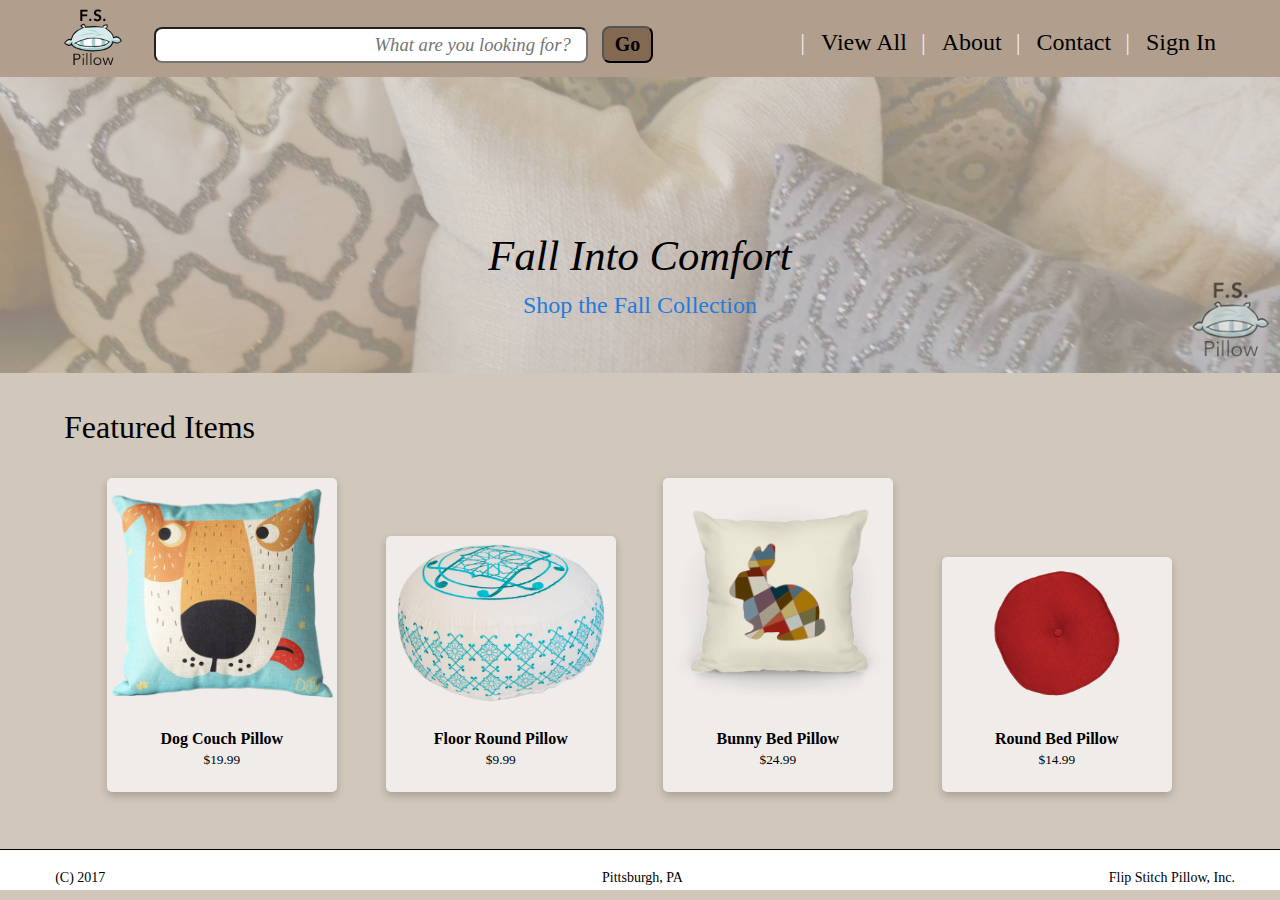
<file: index.html>
<!-- 
Jordan Stapinski (jstapins) 
CMU 05-430 A3
index.html

The index (home) page for the Flip Stitch Pillow site

Note: F.S. Pillow is Flip Stitch Pillow
-->

<!doctype HTML>
<html>
  <head>
    <link rel="stylesheet" type="text/css" href="style.css">
  </head>
  
  <body>
    <!-- 
    Background Image Rendering
    Doing this before rendering Nav due to overlay issues
     -->
    <div class="bg-img">
      <img src="src/splash_pillows.png">
      <div class="centered">
        <p class="center-text">Fall Into Comfort</p>
      </div>
      <div class="centered">
        <a href="items.html">
          <p class="under-text">Shop the Fall Collection</p>
        </a>
      </div>
    </div>

    <!-- 
    Rendering the Nav bar
    Logo - Search Bar - Menu Options
     -->
    <nav>
      <div class="container">
        <!-- Logo back to index.html -->
        <a href="index.html">
          <img src="src/logo.png" class="top-logo">
        </a>
        <!-- Non-functional search bar -->
        <div class='search-bar'>
          <input type="text" name="search" placeholder="What are you looking for? ">
          <button onclick="alert('Sorry, search not added!');"><b>Go</b></button>
        </div>
        <!-- Links to other pages (only View All is functional) -->
        <div class='nav-right'>
          <ul>
            <li><a href="items.html">View All</a></li>
            <li><a href="about.html">About</a></li>
            <li><a href="">Contact</a></li>
            <li><a onclick="alert('Sorry, sign in not added!');">Sign In</a></li>
          </ul>
        </div>
      </div>
    </nav>

    <div class="container">
      <p class="callout-text"> Featured Items </p>
      <!-- Cards for showing featured items -->
      <a href="items_2.html">
        <div class="card">
          <img src="src/dog_couch.png">
            <p class='item-text'><b>Dog Couch Pillow</b></p> 
            <p class='price-text'>$19.99</p> 
        </div>
      </a>

      <div class="card">
        <img src="src/floor_round.png">
          <p class='item-text'><b>Floor Round Pillow</b></p> 
          <p class='price-text'>$9.99</p> 
      </div>

      <a href="items_1.html">
        <div class="card">
          <img src="src/bunny_bed.png">
            <p class='item-text'><b>Bunny Bed Pillow</b></p> 
            <p class='price-text'>$24.99</p> 
        </div>
      </a>

      <div class="card">
        <img src="src/round_bed.png">
          <p class='item-text'><b>Round Bed Pillow</b></p> 
          <p class='price-text'>$14.99</p> 
      </div>

    </div>
  </body>

  <!-- Basic footer -->
  <footer>
    <div class=left-text>(C) 2017</div>
    <div class="centered">Pittsburgh, PA</div>
    <div class="right-text">Flip Stitch Pillow, Inc.</span>
  </footer>


</html>
</file>
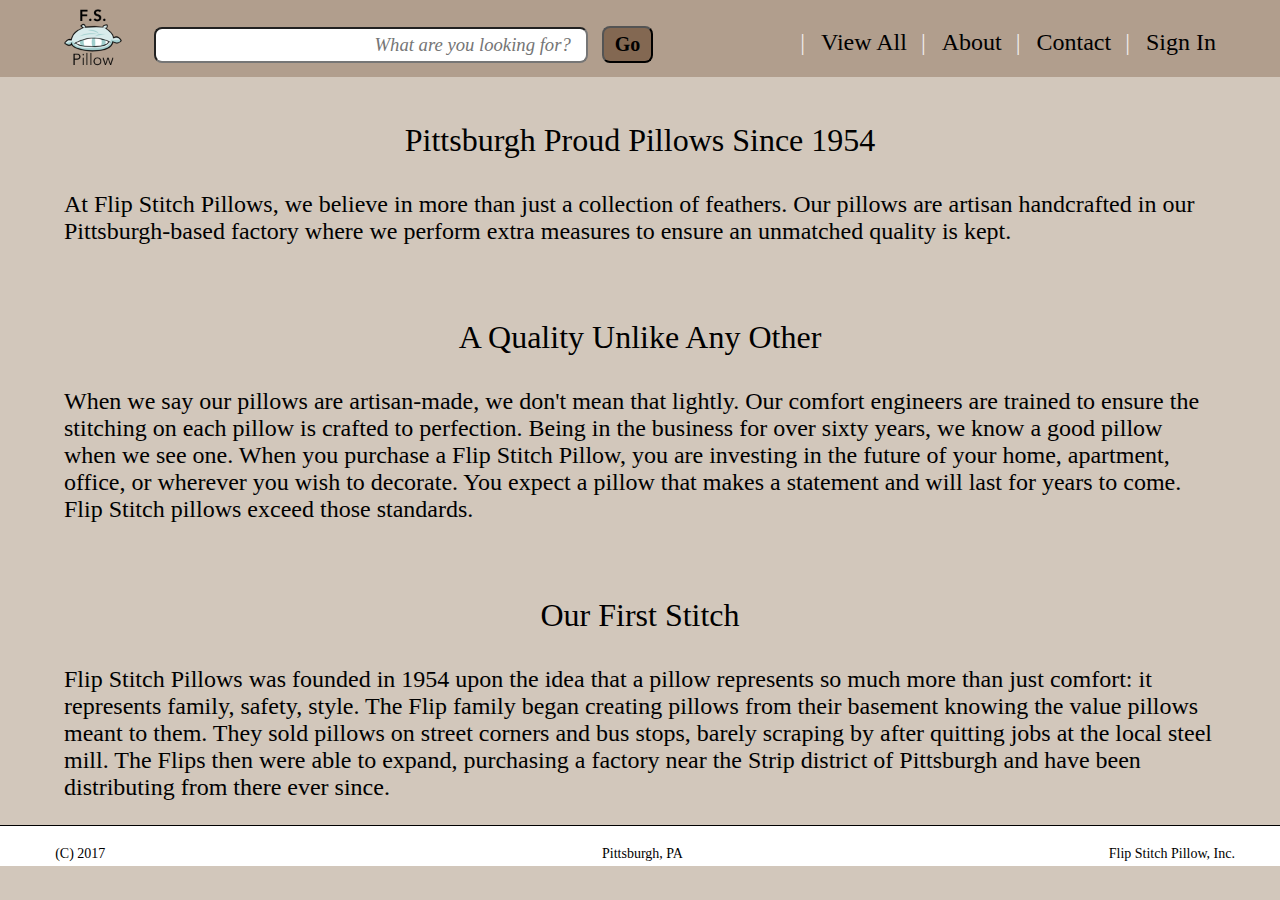
<file: about.html>
<!-- 
Jordan Stapinski (jstapins) 
CMU 05-430 A3
index.html

The index (home) page for the Flip Stitch Pillow site

Note: F.S. Pillow is Flip Stitch Pillow
-->

<!doctype HTML>
<html>
  <head>
    <link rel="stylesheet" type="text/css" href="style.css">
  </head>
  
  <body>

    <!-- 
    Rendering the Nav bar
    Logo - Search Bar - Menu Options
     -->
    <nav>
      <div class="container">
        <!-- Logo back to index.html -->
        <a href="index.html">
          <img src="src/logo.png" class="top-logo">
        </a>
        <!-- Non-functional search bar -->
        <div class='search-bar'>
          <input type="text" name="search" placeholder="What are you looking for? ">
          <button onclick="alert('Sorry, search not added!');"><b>Go</b></button>
        </div>
        <!-- Links to other pages (only View All is functional) -->
        <div class='nav-right'>
          <ul>
            <li><a href="items.html">View All</a></li>
            <li><a href="about.html">About</a></li>
            <li><a href="">Contact</a></li>
            <li><a onclick="alert('Sorry, sign in not added!');">Sign In</a></li>
          </ul>
        </div>
      </div>
    </nav>

    <div class="top-nav-separator"></div>
    <div class="container">
      <p class="callout-text center-align">Pittsburgh Proud Pillows Since 1954</p>
      <p class="customize-text">
        At Flip Stitch Pillows, we believe in more than just a collection of
        feathers. Our pillows are artisan handcrafted in our Pittsburgh-based factory
        where we perform extra measures to ensure an unmatched quality is kept.
      </p> 
      <br/>
      <p class="callout-text center-align">A Quality Unlike Any Other</p>
      <p class="customize-text">
        When we say our pillows are artisan-made, we don't mean that lightly. Our
        comfort engineers are trained to ensure the stitching on each pillow is
        crafted to perfection. Being in the business for over sixty years, we know
        a good pillow when we see one. When you purchase a Flip Stitch Pillow, you
        are investing in the future of your home, apartment, office, or wherever you
        wish to decorate. You expect a pillow that makes a statement and will last for
        years to come. Flip Stitch pillows exceed those standards.
      </p>
      <br/>
      <p class="callout-text center-align">Our First Stitch</p>
      <p class="customize-text">
        Flip Stitch Pillows was founded in 1954 upon the idea that a pillow represents
        so much more than just comfort: it represents family, safety, style. The Flip
        family began creating pillows from their basement knowing the value pillows
        meant to them. They sold pillows on street corners and bus stops, barely
        scraping by after quitting jobs at the local steel mill. The Flips then
        were able to expand, purchasing a factory near the Strip district of
        Pittsburgh and have been distributing from there ever since.
      </p>      
    </div>


  </body>

  <!-- Basic footer -->
  <footer>
    <div class=left-text>(C) 2017</div>
    <div class="centered">Pittsburgh, PA</div>
    <div class="right-text">Flip Stitch Pillow, Inc.</span>
  </footer>


</html>
</file>
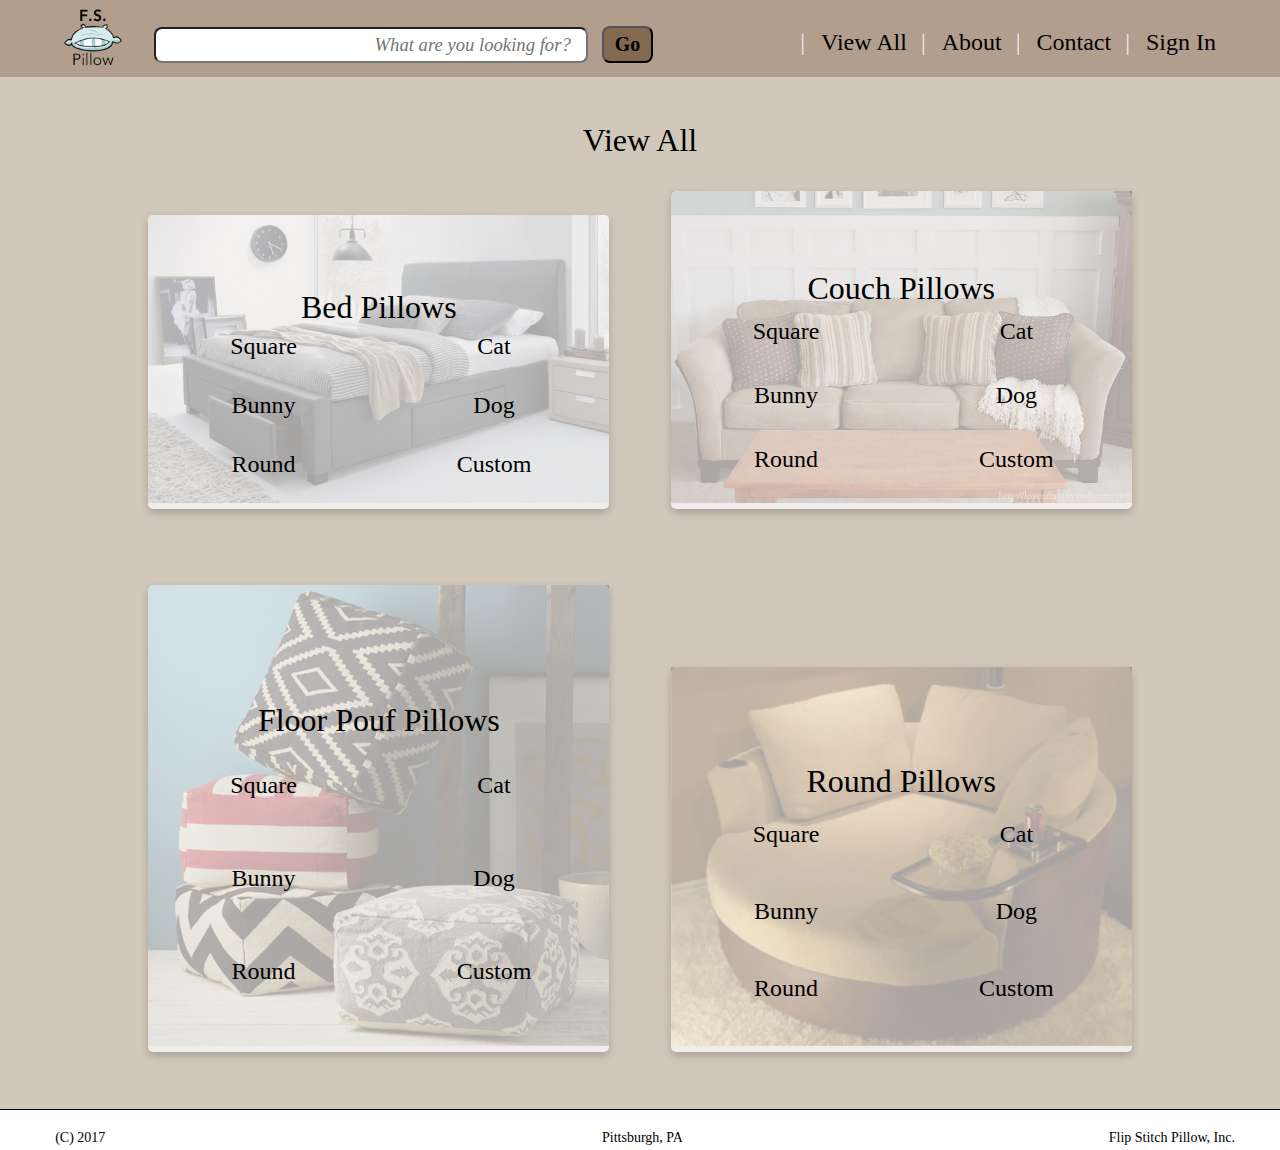
<file: items.html>
<!-- 
Jordan Stapinski (jstapins) 
CMU 05-430 A3
items.html

The product browsing page showing all items the store has
-->

<!doctype HTML>
<html>
  <head>
    <link rel="stylesheet" type="text/css" href="style.css">
  </head>

  <body>

    <!-- 
    Rendering the Nav bar
    Logo - Search Bar - Menu Options
     -->
    <nav>
      <div class="container">
        <!-- Logo back to index.html -->
        <a href="index.html">
          <img src="src/logo.png" class="top-logo">
        </a>
        <!-- Non-functional search bar -->
        <div class='search-bar'>
          <input type="text" name="search" placeholder="What are you looking for? ">
          <button onclick="alert('Sorry, search not added!');"><b>Go</b></button>
        </div>
        <!-- Links to other pages (only View All is functional) -->
        <div class='nav-right'>
          <ul>
            <li><a href="items.html">View All</a></li>
            <li><a href="about.html">About</a></li>
            <li><a href="">Contact</a></li>
            <li><a onclick="alert('Sorry, sign in not added!');">Sign In</a></li>
          </ul>
        </div>
      </div>
    </nav>

    <!-- Adding some top padding to move away from the Nav -->
    <div class="top-nav-separator"></div>

    <!-- Move in from the outer window margins -->
    <div class="container">
      <p class="callout-text center-align"> View All </p>

      <!-- Create the four cards to showcase the different items -->

      <div class="center-align">

        <!-- The 'Bed Pillows' card -->
        <div class="card-category bg-img">
          <img src="src/bed_pillows.jpg">
          <div class="quarter">
            <p class="category-text">Bed Pillows</p>
          </div>
          <a href="items_1.html"> 
          <div class="item_1 cat_option">
            <p class="sub-category-text">Square</p>
          </div>
          </a> 
          <div class="item_2 cat_option">
            <p class="sub-category-text">Cat</p>
          </div>
          <!-- Link to the Bunny Bed Pillow text -->
          <a href="items_1.html"> 
            <div class="item_3 cat_option">
              <p class="sub-category-text">Bunny</p>
            </div>
          </a> 
          <div class="item_4 cat_option">
            <p class="sub-category-text">Dog</p>
          </div>
          <div class="item_5 cat_option">
            <p class="sub-category-text">Round</p>
          </div> 
          <div class="item_6 cat_option">
            <p class="sub-category-text">Custom</p>
          </div>
        </div>

        <!-- The 'Couch Pillows' card -->
        <div class="card-category bg-img">
          <img src="src/couch_pillows.jpg">
          <div class="quarter">
            <p class="category-text">Couch Pillows</p>
          </div>
          <a href="items_1.html"> 
            <div class="item_1 cat_option">
              <p class="sub-category-text">Square</p>
            </div>
          </a>  
          <div class="item_2 cat_option">
            <p class="sub-category-text">Cat</p>
          </div>
          <div class="item_3 cat_option">
            <p class="sub-category-text">Bunny</p>
          </div>
          <a href="items_2.html"> 
            <div class="item_4 cat_option">
              <p class="sub-category-text">Dog</p>
            </div>
          </a>
          <div class="item_5 cat_option">
            <p class="sub-category-text">Round</p>
          </div> 
          <div class="item_6 cat_option">
            <p class="sub-category-text">Custom</p>
          </div> 
        </div>
      </div>

      <!-- Break to create a second row -->
      <br/>

      <div class="center-align">
        <!-- The 'Floor Pouf Pillows' card -->
        <div class="card-category bg-img">
          <img src="src/floor_pouf_pillows.jpg">
          <div class="quarter">
            <p class="category-text">Floor Pouf Pillows</p>
          </div> 
          <a href="items_1.html"> 
            <div class="item_1 cat_option">
              <p class="sub-category-text">Square</p>
            </div>
          </a> 
          <div class="item_2 cat_option">
            <p class="sub-category-text">Cat</p>
          </div>
          <div class="item_3 cat_option">
            <p class="sub-category-text">Bunny</p>
          </div> 
          <div class="item_4 cat_option">
            <p class="sub-category-text">Dog</p>
          </div>
          <div class="item_5 cat_option">
            <p class="sub-category-text">Round</p>
          </div> 
          <div class="item_6 cat_option">
            <p class="sub-category-text">Custom</p>
          </div>
        </div>

        <!-- The 'Round Pillows' card -->
        <div class="card-category bg-img">
          <img src="src/round_pillows.jpg">
          <div class="quarter">
            <p class="category-text">Round Pillows</p>
          </div>
          <a href="items_1.html"> 
            <div class="item_1 cat_option">
              <p class="sub-category-text">Square</p>
            </div>
          </a> 
          <div class="item_2 cat_option">
            <p class="sub-category-text">Cat</p>
          </div>
          <div class="item_3 cat_option">
            <p class="sub-category-text">Bunny</p>
          </div> 
          <div class="item_4 cat_option">
            <p class="sub-category-text">Dog</p>
          </div>
          <div class="item_5 cat_option">
            <p class="sub-category-text">Round</p>
          </div> 
          <div class="item_6 cat_option">
            <p class="sub-category-text">Custom</p>
          </div> 
        </div>
      </div>
    </div>
  </body>

  <!-- Consistent footer -->
  <footer>
    <div class=left-text>(C) 2017</div>
    <div class="centered">Pittsburgh, PA</div>
    <div class="right-text">Flip Stitch Pillow, Inc.</span>
  </footer>


</html>
</file>
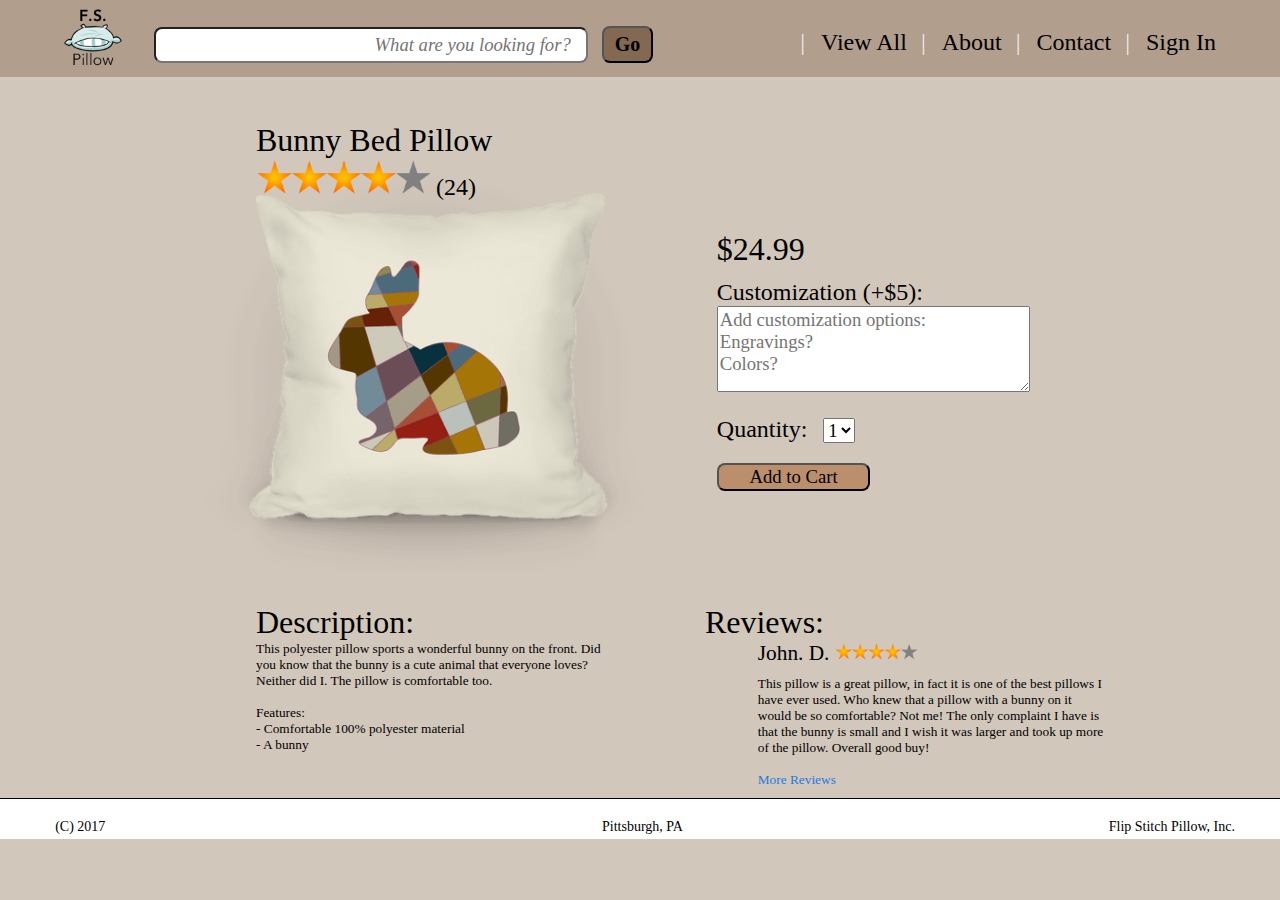
<file: items_1.html>
<!-- 
Jordan Stapinski (jstapins) 
CMU 05-430 A3
items_1.html

The product detail page for the Bunny Bed Pillow item
-->

<!doctype HTML>
<html>
  <head>
    <link rel="stylesheet" type="text/css" href="style.css">
  </head>
  
  <body>

    <!-- 
    Rendering the Nav bar
    Logo - Search Bar - Menu Options
     -->
    <nav>
      <div class="container">
        <!-- Logo back to index.html -->
        <a href="index.html">
          <img src="src/logo.png" class="top-logo">
        </a>
        <!-- Non-functional search bar -->
        <div class='search-bar'>
          <input type="text" name="search" placeholder="What are you looking for? ">
          <button onclick="alert('Sorry, search not added!');"><b>Go</b></button>
        </div>
        <!-- Links to other pages (only View All is functional) -->
        <div class='nav-right'>
          <ul>
            <li><a href="items.html">View All</a></li>
            <li><a href="about.html">About</a></li>
            <li><a href="">Contact</a></li>
            <li><a onclick="alert('Sorry, sign in not added!');">Sign In</a></li>
          </ul>
        </div>
      </div>
    </nav>

    <!-- Adding some top padding to move away from the Nav -->
    <div class="top-nav-separator"></div>

    <!-- Defining a more narrow container for product info -->
    <div class="container-tight">
      <!-- Adding the product detail name and rating -->
      <p class="callout-text no-bottom"> Bunny Bed Pillow </p>
      <img src="src/four_stars.png" class="large-stars">
      <p class="customize-text inline">(24)</p>
      <br/>
      <!-- Negative margin top to account for empty pixels in image -->
      <div style="margin-top: -7%">
        <img src="src/bunny_bed.png" class='prod-img'>
        <!-- prop class pushes detail text to the right -->
        <span class="callout-text prop high-top">$24.99</span>
        <br/>
        <span class="customize-text prop lo-top">Customization (+$5):</span>
        <br/>
        <!-- Textarea to input customization options as per specs -->
        <textarea placeholder="Add customization options:
Engravings?
Colors?"></textarea>
        <br/>
        <!-- Choosing quantity (note Chrome responive mode does not render
          the dropdown formatting while Firefox does, this is a known bug) -->
        <span class="customize-text quantity">Quantity: </span>
        <select>
          <option value='1'>1</option>
          <option value='2'>2</option>
          <option value='3'>3</option>
          <option value='4'>4</option>
          <option value='5'>5</option>
        </select>
        <br/>
        <button class="add-to-cart-button" onclick="alert('Purchase soon!')">Add to Cart</button>
      </div>

      <!-- Add padding to sit description and reviews under 
        image and customization options -->
      <div style="padding-top: 11%"></div>

      <!-- Description and Reviews text -->
      <span class="callout-text">Description:</span>
      <span class="callout-text review-header">Reviews:</span>
      <br/>

      <!-- Description Text -->
      <span class="description-text">
        This polyester pillow sports a wonderful bunny on the front. Did
        you know that the bunny is a cute animal that everyone loves?
        Neither did I. The pillow is comfortable too.
        <br><br>
        Features:
        <br>
        - Comfortable 100% polyester material
        <br>
        - A bunny
      </span>

      <!-- right-review class pushes review text to the right
        half of the page -->
      <span class="review-name-text right-review">
        John. D.
        <img src="src/four_stars.png", class="small-stars">
      </span>
      <!-- Review Text -->
      <span class="review-text right-review">
        This pillow is a great pillow, in fact it is one of the best pillows I have ever
        used. Who knew that a pillow with a bunny on it would be so comfortable?
        Not me! The only complaint I have is that the bunny is small and I wish it was
        larger and took up more of the pillow. Overall good buy!
        <br><br>
        <a onclick="alert('No more reviews!')" class="more-reviews-text">More Reviews</a>
      </span>

    </div>
  </body>

  <!-- Basic footer -->
  <footer>
    <div class='left-text'>(C) 2017</div>
    <div class="centered">Pittsburgh, PA</div>
    <div class="right-text">Flip Stitch Pillow, Inc.</span>
  </footer>


</html>
</file>
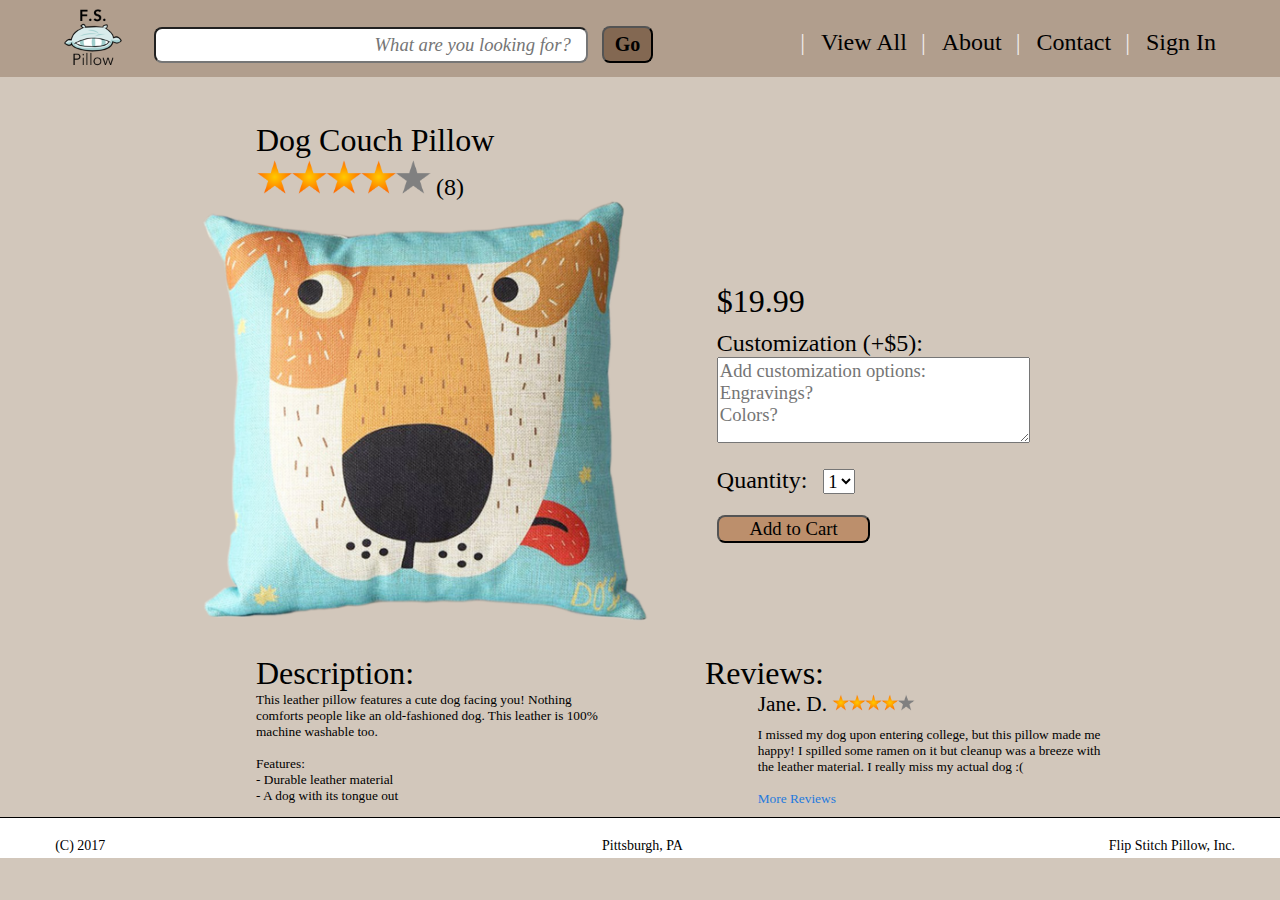
<file: items_2.html>
<!-- 
Jordan Stapinski (jstapins) 
CMU 05-430 A3
items_1.html

The product detail page for the Bunny Bed Pillow item
-->

<!doctype HTML>
<html>
  <head>
    <link rel="stylesheet" type="text/css" href="style.css">
  </head>
  
  <body>

    <!-- 
    Rendering the Nav bar
    Logo - Search Bar - Menu Options
     -->
    <nav>
      <div class="container">
        <!-- Logo back to index.html -->
        <a href="index.html">
          <img src="src/logo.png" class="top-logo">
        </a>
        <!-- Non-functional search bar -->
        <div class='search-bar'>
          <input type="text" name="search" placeholder="What are you looking for? ">
          <button onclick="alert('Sorry, search not added!');"><b>Go</b></button>
        </div>
        <!-- Links to other pages (only View All is functional) -->
        <div class='nav-right'>
          <ul>
            <li><a href="items.html">View All</a></li>
            <li><a href="about.html">About</a></li>
            <li><a href="">Contact</a></li>
            <li><a onclick="alert('Sorry, sign in not added!');">Sign In</a></li>
          </ul>
        </div>
      </div>
    </nav>

    <!-- Adding some top padding to move away from the Nav -->
    <div class="top-nav-separator"></div>

    <!-- Defining a more narrow container for product info -->
    <div class="container-tight">
      <!-- Adding the product detail name and rating -->
      <p class="callout-text no-bottom"> Dog Couch Pillow </p>
      <img src="src/four_stars.png" class="large-stars">
      <p class="customize-text inline">(8)</p>
      <br/>
      <!-- Negative margin top to account for empty pixels in image -->
      <div style="margin-top: -2%">
        <img src="src/dog_couch.png" class='prod-img'>
        <!-- prop class pushes detail text to the right -->
        <span class="callout-text prop high-top">$19.99</span>
        <br/>
        <span class="customize-text prop lo-top">Customization (+$5):</span>
        <br/>
        <!-- Textarea to input customization options as per specs -->
        <textarea placeholder="Add customization options:
Engravings?
Colors?"></textarea>
        <br/>
        <!-- Choosing quantity (note Chrome responive mode does not render
          the dropdown formatting while Firefox does, this is a known bug) -->
        <span class="customize-text quantity">Quantity: </span>
        <select>
          <option value='1'>1</option>
          <option value='2'>2</option>
          <option value='3'>3</option>
          <option value='4'>4</option>
          <option value='5'>5</option>
        </select>
        <br/>
        <button class="add-to-cart-button" onclick="alert('Purchase soon!')">Add to Cart</button>
      </div>

      <!-- Add padding to sit description and reviews under 
        image and customization options -->
      <div style="padding-top: 11%"></div>

      <!-- Description and Reviews text -->
      <span class="callout-text">Description:</span>
      <span class="callout-text review-header">Reviews:</span>
      <br/>

      <!-- Description Text -->
      <span class="description-text">
        This leather pillow features a cute dog facing you! Nothing
        comforts people like an old-fashioned dog. This leather is
        100% machine washable too.
        <br><br>
        Features:
        <br>
        - Durable leather material
        <br>
        - A dog with its tongue out
      </span>

      <!-- right-review class pushes review text to the right
        half of the page -->
      <span class="review-name-text right-review">
        Jane. D.
        <img src="src/four_stars.png", class="small-stars">
      </span>
      <!-- Review Text -->
      <span class="review-text right-review">
        I missed my dog upon entering college, but this pillow made me happy! I spilled
        some ramen on it but cleanup was a breeze with the leather material. I really
        miss my actual dog :(
        <br><br>
        <a onclick="alert('No more reviews!')" class="more-reviews-text">More Reviews</a>
      </span>

    </div>
  </body>

  <!-- Basic footer -->
  <footer>
    <div class='left-text'>(C) 2017</div>
    <div class="centered">Pittsburgh, PA</div>
    <div class="right-text">Flip Stitch Pillow, Inc.</span>
  </footer>


</html>
</file>
<file: style.css>
/*
Jordan Stapinski (jstapins)
05-430 A3
style.css

Outlining style for elements in html pages
*/

/* Defining CSS Variables */
:root {
  --main-nav-color: #B19E8D;
  --highlight-blue: #257ADD;
  --text-color: black;
  --ff: 'Avenir';
  --nav-fs: 18pt;
  --top-fs: 32pt;
  --off-white: #EFECEA;
  --nav-height-offset: 2.5%;
  --dark-brown: #836852;
  --sand-brown: #BC8F6C;
}

/* Define a calming background color for the site */
body {
  background-color: #D2C7BB;
}

/* Putting the Nav at absolutely (0,0) */
nav {
  position:absolute;
  left:0%;
  top:0%;
  margin: 0px;
  padding: 0;
  width: 100%;
  background-color: var(--main-nav-color)
}

/* Have the links in the nav bar to float to the right on the bar */
.nav-right {
  margin-top: var(--nav-height-offset);
  float: right;
}

ul {
  margin: 0;
  padding: 0;
}

/* Displaying the search bar in the nav bar */
.search-bar {
  display: inline-block;
  position:absolute;
  width: 40%;
  padding-left: var(--nav-height-offset);
  padding-top:2%;
}

/* Changing the styling of the input text in the search bar */
.search-bar input {
  width: 80%;
  padding: 2%;
  padding-top: 1%;
  padding-bottom: 1%;
  font-family: var(--ff);
  font-style: italic;
  border-radius: 8px;
  text-align: right;
  font-size: 14pt;
}

/* Styling the button on the search bar to be more consistent to UI */
.search-bar button {
  margin-left: 2%;
  width: 10%;
  padding: 2%;
  padding-top: 1%;
  padding-bottom: 1%;
  border-radius: 8px;
  background-color: var(--dark-brown);
  font-family: var(--ff);
  font-size: 20px;
}

/* Changing the styling of the placeholder text in the search bar 
  *Chrome only!* 
*/
::-webkit-input-placeholder {
  font-size: 14pt;
}

li:before { 
  /* Pipe-delimeted */
  content: " | ";
  color: var(--off-white);
  font-family: var(--ff);
  font-size: var(--nav-fs);
  padding: 10px;
} 

li {
    display: inline;
}

/* Changing default link style to be more stylish */
a {
  color: var(--text-color);
  text-decoration: none;
  font-family: var(--ff);
  font-size: var(--nav-fs);
}

/* Positioning the background image on the index page */
.bg-img {
    position: relative;
    text-align: center;
    color: white;
    height: 40%;
}

.bg-img img {
  width: 100%;
}

/* Creating a container to stay away from margins */
.container {
  margin-left: 5%;
  margin-right: 5%;
}

/* Creating a right-leaning strict container */
.container-tight {
  margin-left: 20%;
  margin-right: 0%;
}

/* Creating right inline elements in a container */
.container-right {
  margin-left: 0%;
  margin-right: 0%;
  display: inline-block;
}

/* Making the top links black and not underlined */
.header-link {
  color: inherit;
  text-decoration: none;
}

/* Put some padding on the site logo on the top left */
.top-logo {
  width: 5%;
  padding-top: 5px;
}

/* Push the background color and image all the way across the screen */
body {
  margin: 0;
}

/* Footer styling across the bottom of the screen */
footer {
  width:100%;
  height:4%;
  padding-top:20px;
  padding-left: 5px;
  padding-bottom: 20px;
  border-top: 1px solid #000;
  background-color: white;
  font-family: var(--ff);
  font-size:14px;
  position:relative;
}

/* Add basic text formatting to the textarea element */
textarea {
  font-family: var(--ff);
  font-size: 14pt;  
}

/* Styling center text on the index page "Fall into Comfort" */
.center-text {
  font-family: var(--ff);
  font-size: var(--top-fs);
  font-style: italic;
  color: black;
  padding-top: 0px;
}

/* Styling the Featured Items Text on the index page */
.category-text {
  font-family: var(--ff);
  font-size: 24pt;
  font-style: bold;
  color: black;
  margin-top: 0;
}

/* Styling the Featured Items Text on the index page */
.sub-category-text {
  font-family: var(--ff);
  font-size: 18pt;
  color: black;
  margin-top: 0;
}

/* Styling the Featured Items Text on the index page */
.callout-text {
  font-family: var(--ff);
  font-size: 24pt;
  color: black;
}

/* Text formatting options for the customization options on the detail page */
.customize-text {
  font-family: var(--ff);
  font-size: 18pt;
  color: black;
}

/* Styling the "View the Fall Collection" text on the index page */
.under-text {
  font-family: var(--ff);
  font-size: var(--nav-fs);
  color: var(--highlight-blue);
  padding-top: 80px;
}

/* Pushing over a quarter of the screen */
.quarter {
    position: absolute;
    top: 25%;
    left: 50%;
    transform: translate(-50%, 0%);
    width: 100%;
}

/* Consistent hover effects for the elements on the browse page */
.cat_option:hover {
  background-color: gray;
}

/* 
item_(1-6) refer to elements on the browse page in the cards,
the layout is as follows:;
________________________
|       Title          |
|  item_1      item_2  |
|  item_3      item_4  |
|  item_5      item_6  |
------------------------
*/

.item_1 {
    position: absolute;
    top: 40%;
    left: 0%;
    transform: translate(0%, 0%);
    width: 50%;
    display: inline;
}

.item_2 {
    position: absolute;
    top: 40%;
    left: 50%;
    transform: translate(0%, 0%);
    width: 50%;
    display: inline;
}

.item_3 {
    position: absolute;
    top: 60%;
    left: 0%;
    transform: translate(0%, 0%);
    width: 50%;
    display: inline;
}

.item_4 {
    position: absolute;
    top: 60%;
    left: 50%;
    transform: translate(0%, 0%);
    width: 50%;
    display: inline;
}

.item_5 {
    position: absolute;
    top: 80%;
    left: 0%;
    transform: translate(0%, 0%);
    width: 50%;
    display: inline;
}

.item_6 {
    position: absolute;
    top: 80%;
    left: 50%;
    transform: translate(0%, 0%);
    width: 50%;
    display: inline;
}

/* Centered text in the footer */
.centered {
    position: absolute;
    top: 50%;
    left: 50%;
    transform: translate(-50%, 0%);
}

/* Left text in the footer */
.left-text {
    position: absolute;
    top: 50%;
    transform: translate(100% , 0%);
}

/* Right text in the footer */
.right-text {
    float: right;
    padding-right: 50px;
}

/*  
Card CSS code borrowed from
https://www.w3schools.com/howto/howto_css_cards.asp
*/
.card {
    /* Add shadows to create the "card" effect */
    box-shadow: 0 4px 8px 0 rgba(0,0,0,0.2);
    transition: 0.3s;
    width: 20%;
    border-radius: 5px;
    background-color: var(--off-white);
    display: inline-block;
    margin-left: 3.7%;
    margin-bottom: 5%;
}

.card:hover {
    box-shadow: 0 8px 16px 0 rgba(0,0,0,0.2);
}

.card img {
  width:100%;
}

.card-category {
    /* Add shadows to create the "card" effect */
    box-shadow: 0 4px 8px 0 rgba(0,0,0,0.2);
    transition: 0.3s;
    width: 40%;
    border-radius: 5px;
    background-color: var(--off-white);
    display: inline-block;
    margin-left: 2.5%;
    margin-right: 2.5%;
    margin-bottom: 5%;
}

.card-category:hover {
    box-shadow: 0 8px 16px 0 rgba(0,0,0,0.2);
}

/* End borrowed code */

/* Placing an image completely through the card */
.card-category img {
  width:100%;
  opacity: 0.3;
  position: relative;
  text-align: center;
  color: white;
  height: 40%;
}

/* Styling the item and price text within the cards */
.item-text {
  font-family: var(--ff);
  font-size: 12pt;
  text-align: center;
  margin-bottom: 4px;
}

/* The name of the person in the product detail review */
.review-name-text {
  font-family: var(--ff);
  font-size: 16pt;
  padding-bottom: 10px;
  margin-top: 0;
}

/* The price of an item displayed on the index screen */
.price-text {
  font-family: var(--ff);
  font-size: 10pt;
  text-align: center; 
  padding-bottom: 10px;
  margin-top: 0;
}

/* Formatting for the link to more reviews on the detail page */
.more-reviews-text {
  font-family: var(--ff);
  color: var(--highlight-blue);
  font-size: 10pt;
  text-align: left; 
  padding-bottom: 10px;
  margin-top: 0;
}

/* The review body text on the product detail page */
.review-text {
  font-family: var(--ff);
  font-size: 10pt;
  text-align: left; 
  padding-bottom: 10px;
  margin-top: 0;
}

/* The description item text on the detail page */
.description-text {
  font-family: var(--ff);
  font-size: 10pt;
  text-align: left; 
  padding-bottom: 10px;
  margin-top: 0;
  width: 34%; 
  display: inline-block; 
  float: left;
}

/* Heading for the review text on the product detail page */
.review-header {
  margin-left: 28%; 
  display: inline-block;
}

/* Defining size of the textarea on the product detail page */
textarea {
  width: 30%; 
  margin-left: 6%; 
  height: 80px;
}

/* Defining size of the customization properties on the product detail page */
.prop {
  margin-left: 6%;
  display: inline-block;
  width: 30%; 
}

/* Product image size and formatting, accounting for blank png pixels */
.prod-img {
  width: 45%;
  margin-left: -6%;
  float: left;
}

/* Erasing a bottom margin */
.no-bottom {
  margin-bottom: 0;
}

/* Pushing an object greatly from upper elements */
.high-top {
  margin-top: 10%;
}

/* Pushing an object minutely from upper elements */
.lo-top {
  margin-top: 1%;
}

/* Aligning elements in the center of a div */
.center-align {
  text-align: center;
}

/* Formatting options for the upper review stars on the product detail page */
.large-stars {
  width: 176px; 
  height: 36px;
}

/* Formatting options for the lower review stars on the product detail page */
.small-stars {
  width: 83px;
  height: 17px;
}

/* Displaying an object inline */
.inline {
  display: inline;
}

/* Formatting the "Add to Cart" button on the product detail page for UI consistency */
.add-to-cart-button {
  width: 15%; 
  margin-left: 6%; 
  margin-top: 2%;
  font-family: var(--ff);
  font-size: 14pt;
  background-color: var(--sand-brown);
  border-radius: 8px;
}

/* Formatting the "Quantity" text on the product detail page */
.quantity {
  width: 10%; 
  margin-left: 6%; 
  display: inline-block; 
  margin-top: 2%;
}

/* Specifying the general width for buttons */
button {
  width: 5%;
}

/* Specifying formats for the select on the product detail page */
select {
  font-family: var(--ff);
  font-size: 14pt;
}

/* Indenting review name and text */
.right-review {
  width: 34%;
  display: inline-block;
  margin-left: 15%;
}

/* General padding to separate content from the top nav */
.top-nav-separator {
  padding-top: 7%;
}
</file>
